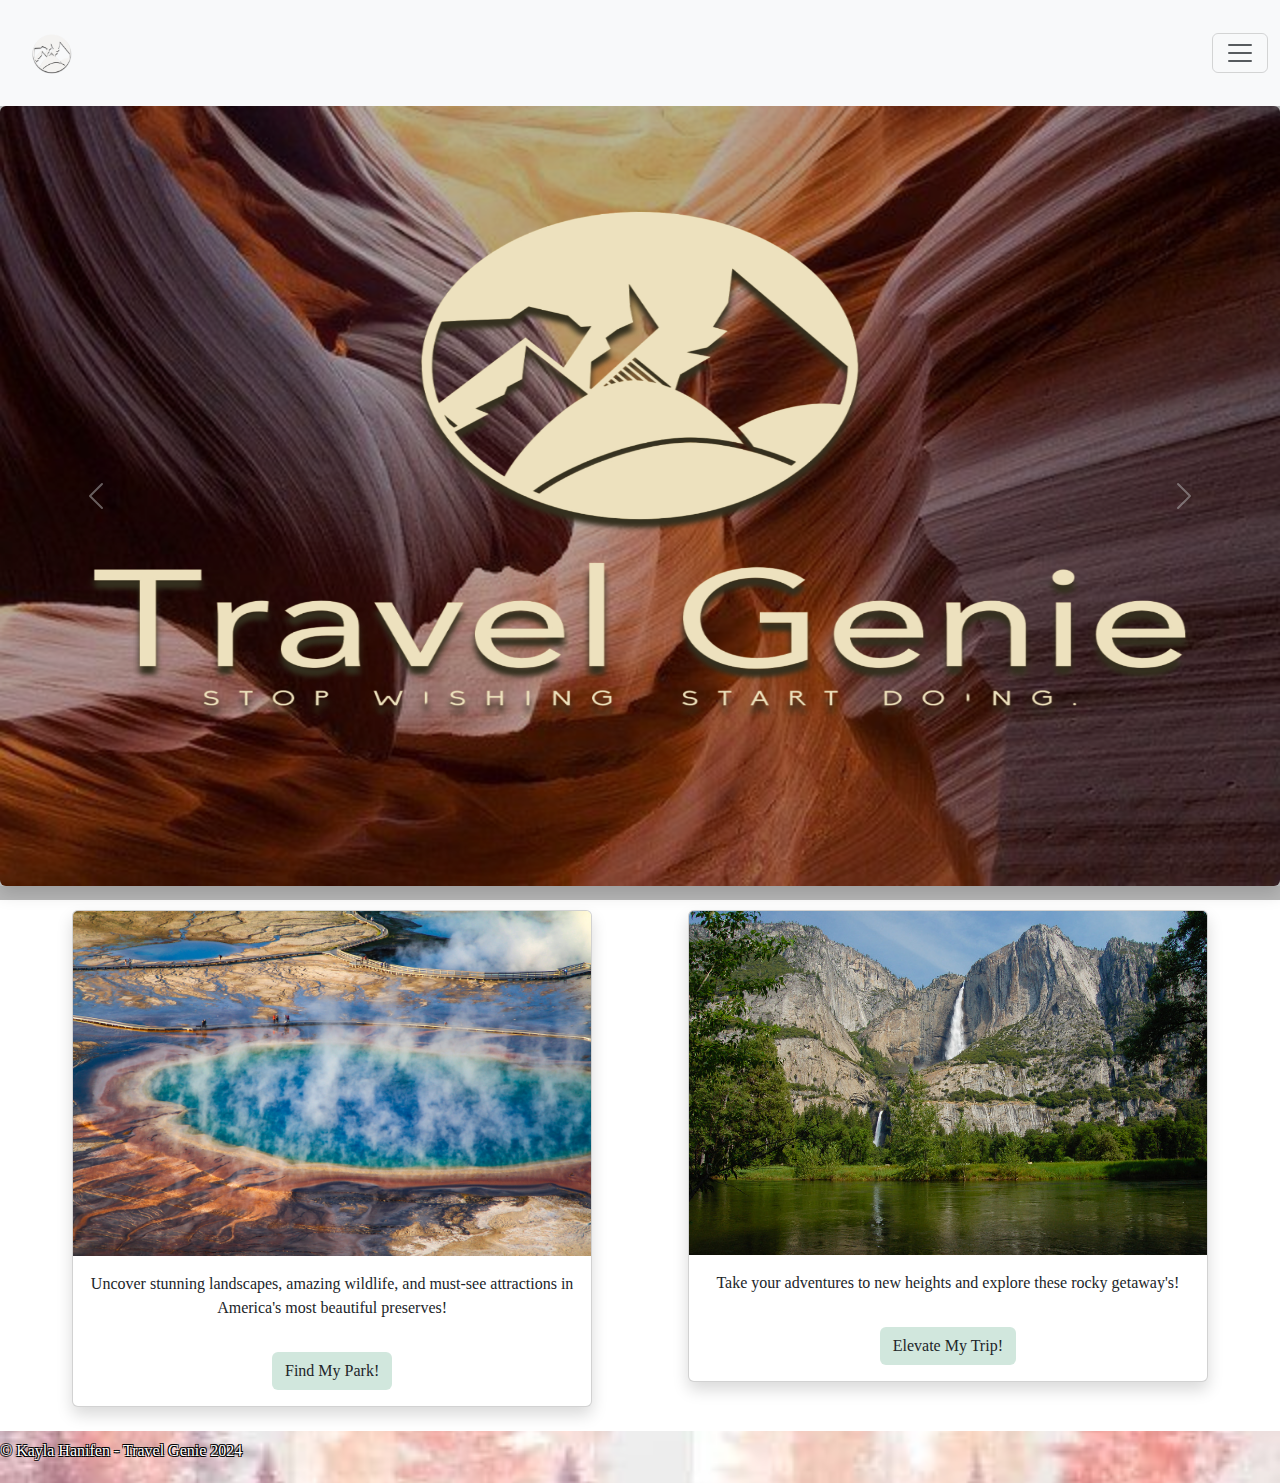
<file: index.html>
<!DOCTYPE html>
<html lang="en">

<head>
    <meta charset="UTF-8">
    <meta name="viewport" content="width=device-width, initial-scale=1.0">
    <title>Travel Genie</title>

    <!-- Bootstrap CSS v5.3.0 -->
    <link href="https://cdn.jsdelivr.net/npm/bootstrap@5.3.3/dist/css/bootstrap.min.css" rel="stylesheet"
        integrity="sha384-QWTKZyjpPEjISv5WaRU9OFeRpok6YctnYmDr5pNlyT2bRjXh0JMhjY6hW+ALEwIH" crossorigin="anonymous">
    <!-- Customs CSS -->
    <link rel="stylesheet" href="css/style.css">
    <link rel="stylesheet"
        href="https://cdnjs.cloudflare.com/ajax/libs/OwlCarousel2/2.3.4/assets/owl.carousel.min.css" />
    <link rel="stylesheet"
        href="https://cdnjs.cloudflare.com/ajax/libs/OwlCarousel2/2.3.4/assets/owl.theme.default.min.css" />
    <script src="https://code.jquery.com/jquery-3.6.0.min.js"></script>
    <script src="https://cdnjs.cloudflare.com/ajax/libs/OwlCarousel2/2.3.4/owl.carousel.min.js"></script>
</head>

<body>
    <!--Start of my Header-->
    <header>
        <!-- Navigation Bar -->
        <nav class="navbar sticky-top bg-body-tertiary">
            <div class="container-fluid">
                <a class="navbar-brand me-auto" href="index.html">
                    <!-- Logo Image Linking Back to Homepage -->
                    <img src="/images/Logo/sS-Logo2.png" alt="Logo" width="80" height="80"
                        class="d-inline-block align-top">
                </a>
                <button class="navbar-toggler" type="button" data-bs-toggle="collapse" data-bs-target="#navbarNav"
                    aria-controls="navbarNav" aria-expanded="false" aria-label="Toggle navigation">
                    <span class="navbar-toggler-icon"></span>
                </button>
                <div class="collapse navbar-collapse" id="navbarNav">
                    <ul class="navbar-nav">
                        <li class="nav-item">
                            <form class="d-flex" role="search">
                                <input class="form-control me-2" type="search" placeholder="Search" aria-label="Search">
                                <button class="btn btn-outline-success" type="submit">Search</button>
                            </form>
                        </li>
                        <li class="nav-item">
                            <a class="nav-link active" aria-current="page" href="index.html">Home</a>
                        </li>
                        <li class="nav-item">
                            <a class="nav-link" href="nationalpark.html">National Parks</a>
                        </li>
                        <li class="nav-item">
                            <a class="nav-link" href="mountains.html">Summits</a>
                        </li>
                    </ul>
                </div>
            </div>
        </nav>
    </header>
<main>
    <div class="content-wrapper">
        <img <source src="/images/Logo/sS-Logo.png" type="sS-Logo" alt="sS-Logo" class="carousel-overlay" width="80" height="me-auto">
    </div>
    <div id="carousel" class="shadow">
        <div id="carouselExampleCaptions" class="carousel slide carousel-fade" data-bs-ride="carousel">
            <div class="carousel-inner">
                <div class="carousel-item active">
                    <img src="/images/myimages/Antelope Canyone.jpeg" class="d-block w-100 rounded h-30"
                        alt="Man staring at moutain">
                    <div class="carousel-caption d-md-block ">
                    </div>
                </div>
                <div class="carousel-item">
                    <img src="/images/myimages/15 Amazing Photography Spots in the Canadian Rockies.jpeg" class="d-block w-100 rounded h-30"
                        alt="Snowy Mountains">
                    <div class="carousel-caption d-md-block">
                    </div>
                </div>
                <div class="carousel-item">
                    <img src="/images/myimages/eb7f83f5-9fae-4fa9-b91b-f4421cf32e2cHiResProxy.jpg"
                        class="d-block w-100 rounded h-30" alt="Green field and mountain">
                    <div class="carousel-caption d-md-block">
                    </div>
                </div>
            </div>
            <button class="carousel-control-prev" type="button" data-bs-target="#carouselExampleCaptions"
                data-bs-slide="prev">
                <span class="carousel-control-prev-icon" aria-hidden="true"></span>
                <span class="visually-hidden">Previous</span>
            </button>
            <button class="carousel-control-next" type="button" data-bs-target="#carouselExampleCaptions"
                data-bs-slide="next">
                <span class="carousel-control-next-icon" aria-hidden="true"></span>
                <span class="visually-hidden">Next</span>
            </button>
        </div>
    </div>

    <div class=".container-fluid my-4" id="cards">
        <div class="row justify-content-evenly">
            <div class="col-5">
                <div class="card shadow">
                    <img src="/images/myimages/Yellowstone.jpeg" class="card-img-top" alt="Yellowstone">
                    <div class="card-body text-center">
                        <p class="card-text">Uncover stunning landscapes, amazing wildlife, and must-see attractions in America's most beautiful preserves!</p>
                    </div>
                    <div class="card-body text-center">
                        <a href="nationalpark.html" class="card-link btn bg-success-subtle">Find My Park!</a>
                    </div>
                </div>
            </div>
            <div class="col-5">
                <div class="card shadow">
                    <img src="/images/myimages/Summits.jpeg" class="card-img-top h-50" alt="Yosemite">
                    <div class="card-body text-center">
                        <p class="card-text"> Take your adventures to new heights and explore these rocky getaway's!  </p>
                    </div>
                    <div class="card-body text-center">
                        <a href="mountains.html" class="card-link btn bg-success-subtle">Elevate My Trip!</a>
                    </div>
                </div>
            </div>
        </div>
    </div>
</main>

<footer class="pt-2">
    &copy Kayla Hanifen - Travel Genie 2024
</footer>
<script src="scripts/app.js"></script>
<script src="https://cdn.jsdelivr.net/npm/bootstrap@5.3.3/dist/js/bootstrap.bundle.min.js"
    integrity="sha384-YvpcrYf0tY3lHB60NNkmXc5s9fDVZLESaAA55NDzOxhy9GkcIdslK1eN7N6jIeHz"
    crossorigin="anonymous"></script>
</body>

</html>
</file>
<file: css/style.css>
body {
	margin: 0px;
	padding: 0px;
	font-family: "Verdana", serif;
	font-weight: 200;
	font-style: normal;
}

/* Styling for navBar */
.navbar-text {
	font-size: 1.5rem;
	font-weight: bold;
	letter-spacing: 0.1rem;
}

.navbar-nav .nav-link {
	background: 0%
	letter-spacing: 0.1rem;
}

/* styling for buttons/ hovers */

.button-container button {
	background-color: rgba(70, 28, 28, 0.729);
	border-color: rgb(0, 0, 0);
	color: white;
	border-radius: 10px;
}

.button-container button:hover {
	background-color: darkgreen;
	border-color: darkgreen;

}

.custom-btn {
	background-color: rgba(0,
			128,
			0,
			0.729);
	border-color: black;
	color: white;
	border-radius: 10px;
}

.custom-btn:hover {
	background-color: black;
	border-color: black;
}

/* footer */

footer {
	background-size: cover;
	background-image: url("/images/footerImage.png");
	background-position: center;
	color: white;
	/* Text color */
	padding: 20px 0;
	/* Padding top and bottom */
	width: 100%;
	text-shadow: -1px -1px 0 #000, 1px -1px 0 #000, -1px 1px 0 #000,
		1px 1px 0 #000;
}

.transparent-container {
	background-color: rgba(0, 0, 0, 0.354);
	padding: 30px;
	border-radius: 5px;
	border: 0.5px solid #cccccc2c;
}

.contact-header {
	margin-bottom: 20px;
}

.contact-list {
	margin-bottom: 20px;
}

.contact-item {
	margin-bottom: 10px;
}

#email {
	margin-left: 10px;
}

.contact-form {
	display: flex;
	flex-direction: column;
	align-items: center;
	/* Align items to the center */
	width: 100%;
	margin-top: 5%;
}

.form-row {
	display: flex;
	justify-content: center;
	/* Center items horizontally */
	width: 100%;
}

.form-group {
	width: 80%;
	/* Adjust width as needed */
	display: flex;
	justify-content: center;
	/* Center the message input */
}

#btnForm {
	margin-top: 12px;
	/* Add some space above the button */
	align-self: center;
	/* Center the button horizontally */
}

/* Index file */

/* Make the carousel container take up the full screen */
.carousel-container {
	position: relative;
	width: 100%;
	height: 100vh;
	/* Full viewport height */
	overflow: hidden;
}

/* Ensure the images take up the full container and maintain aspect ratio */
.carousel-container .item img {
	width: 100%;
	height: 100%;
	object-fit: cover;
	/* Cover the entire area, cropping if necessary */
	object-position: center;
	/* Center the image */
}

/* Overlay style */
.carousel-overlay {
	position: absolute;
	top: 0;
	left: 0;
	width: 100%;
	height: 100%;
	background: rgba(0, 0, 0, 0.281);
	/* Black with 50% opacity */
	display: flex;
	justify-content: center;
	align-items: center;
	z-index: 2;
	/* Ensure overlay is above the images */
}

/* Text style */
.carousel-text {
	padding: 15%;
	margin-bottom: 5%;
}

/* Ensure carousel items are below the overlay */
.owl-carousel .item {
	position: relative;
	z-index: 1;
}

/* styles.css */
.outlined-text {
	color: rgb(242, 242, 242);
	text-align: center;
	text-shadow: -1px -1px 0 #000, 1px -1px 0 #000, -1px 1px 0 #000,
		1px 1px 0 #000;
}
</file>
